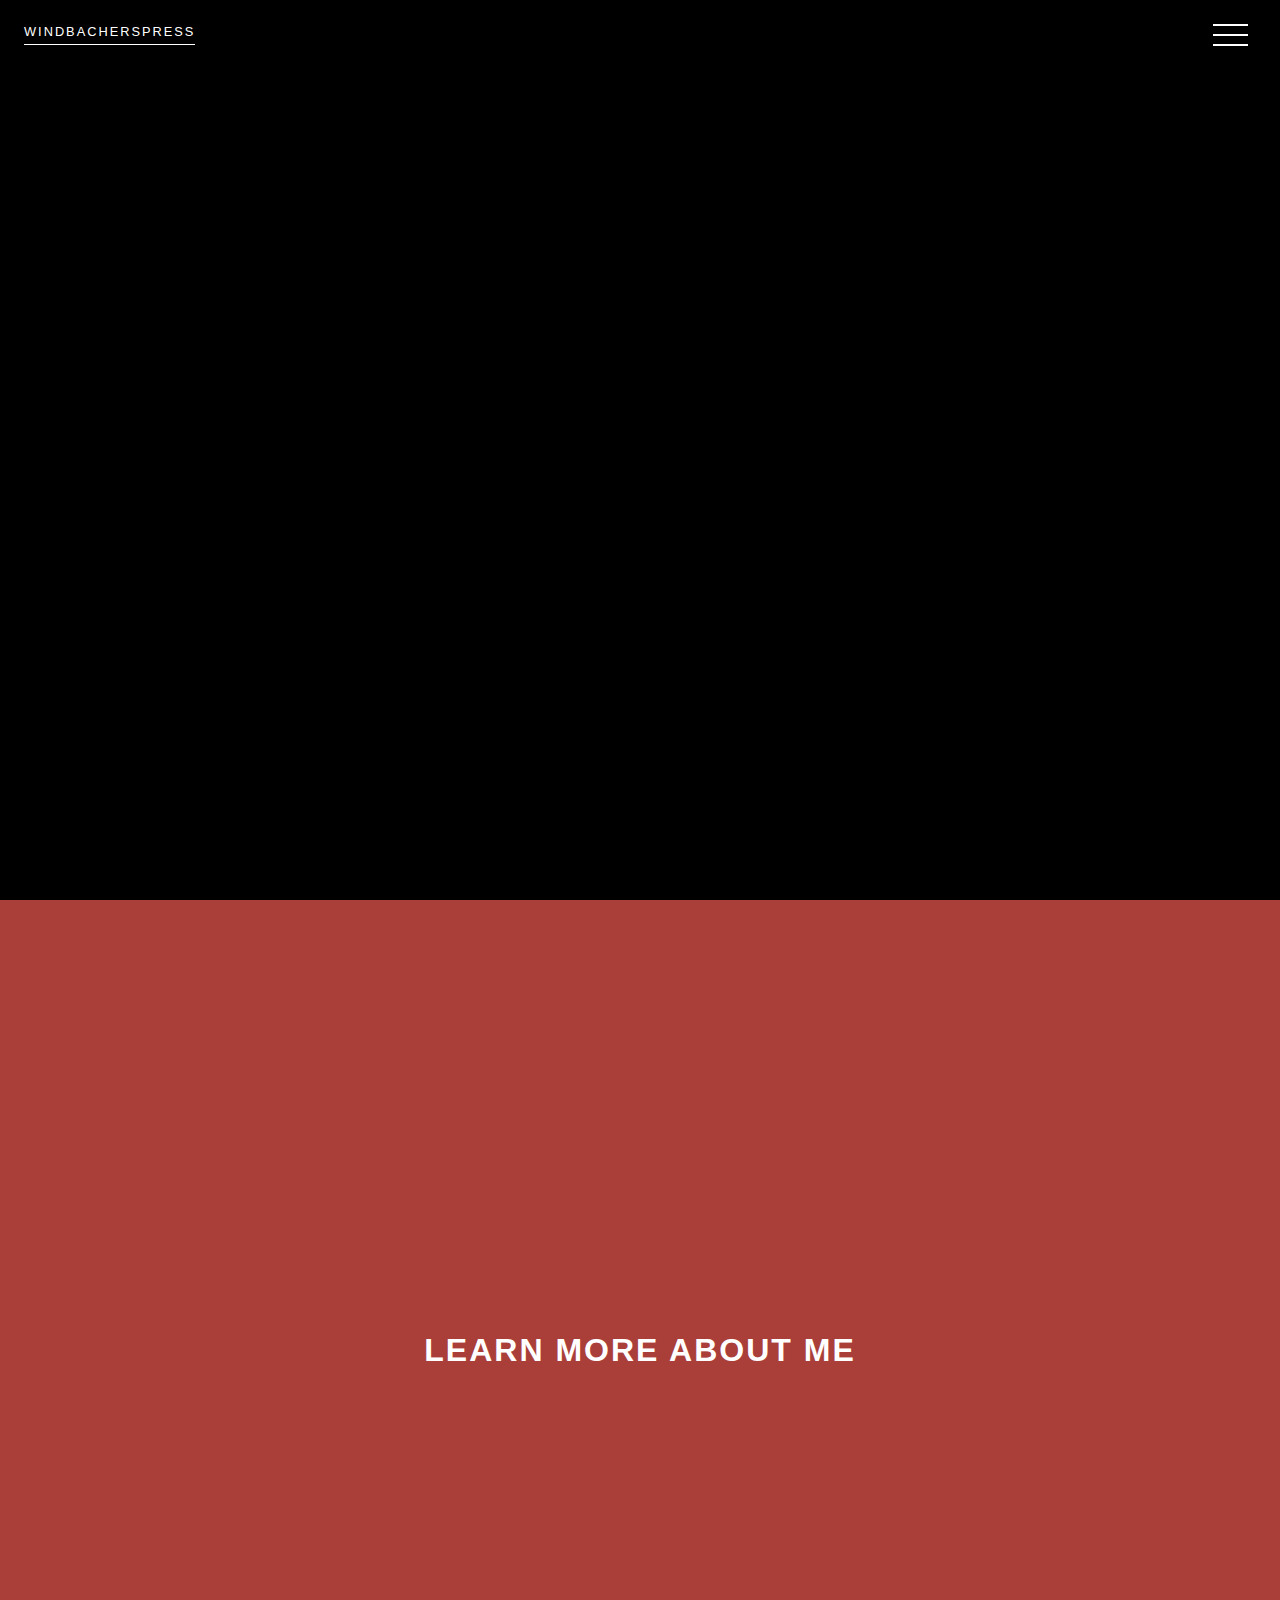
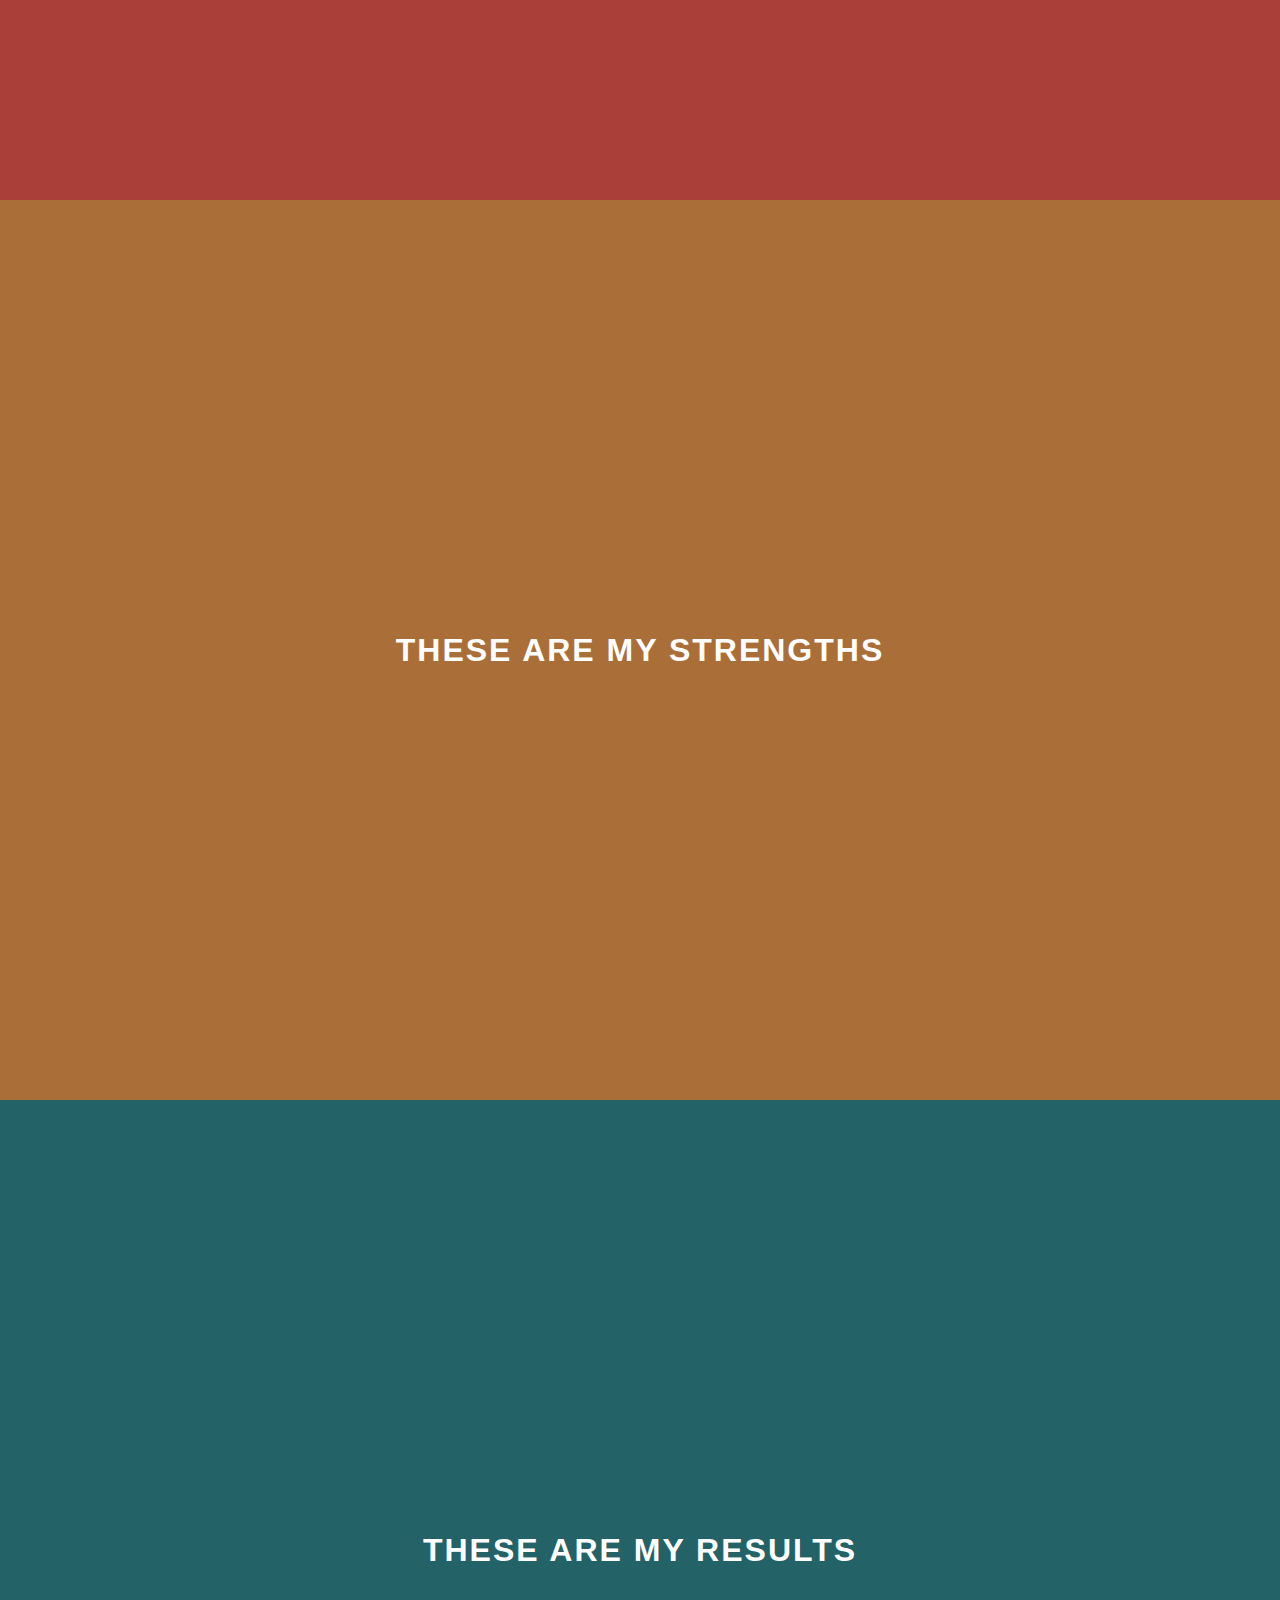
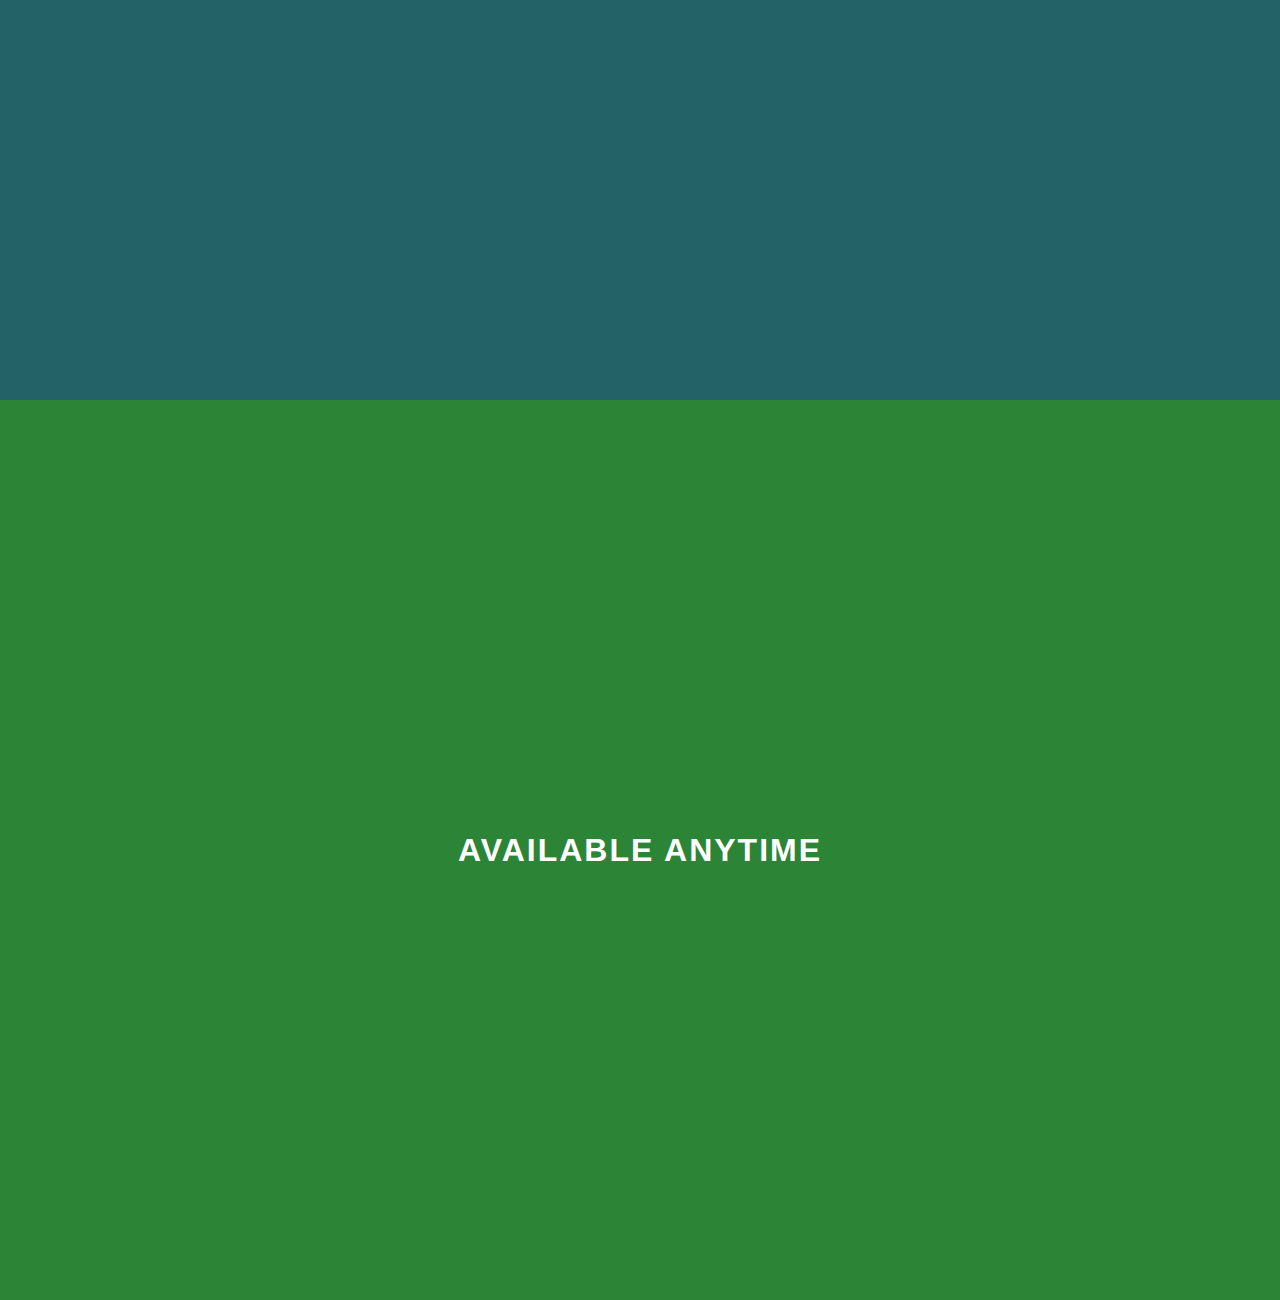
<file: index.html>
<!DOCTYPE html>
<html lang="en">
<head>
  <meta charset="UTF-8">
  <meta name="viewport" content="width=device-width, initial-scale=1.0">
  <title>Animated Navigation</title>
  <link rel="icon" type="image/png" href="https://s2.googleusercontent.com/s2favicons?domain=www.jacinto.design">
  <link rel="stylesheet" href="style.css">
</head>  
<body>
    <!-- Menu Overlay -->
    <div class="overlay overlay-slide-left" id="overlay">
    <!-- Menu Items -->
    <nav>
        <ul>
            <li id="nav-1" class="slide-out-1"><a href="#home">Home</a></li>
            <li id="nav-2"class="slide-out-2"><a href="#about">About</a></li>
            <li id="nav-3"class="slide-out-3"><a href="#skills">Skills</a></li>
            <li id="nav-4"class="slide-out-4"><a href="#projects">Projects</a></li>
            <li id="nav-5"class="slide-out-5"><a href="#contact">Contact</a></li>
        </ul>
    </nav>
    </div>
    <!-- Menu Bars  -->
    <div class="menu-bars" id="menu-bars">
        <div class="bar1"></div>
        <div class="bar2"></div>
        <div class="bar3"></div>
    </div>
  <!-- Sections -->
  <section id="home"><a href="https://jacinto.design" target="_blank">Windbacherspress</a></section>
  <section id="about"><h1>Learn More About Me</h1></section>
  <section id="skills"><h1>These Are My Strengths</h1></section>
  <section id="projects"><h1>These Are My Results</h1></section>
  <section id="contact"><h1>Available Anytime</h1></section>
  <!-- Script -->
  <script src="script.js"></script>
</body>
</html>
</file>
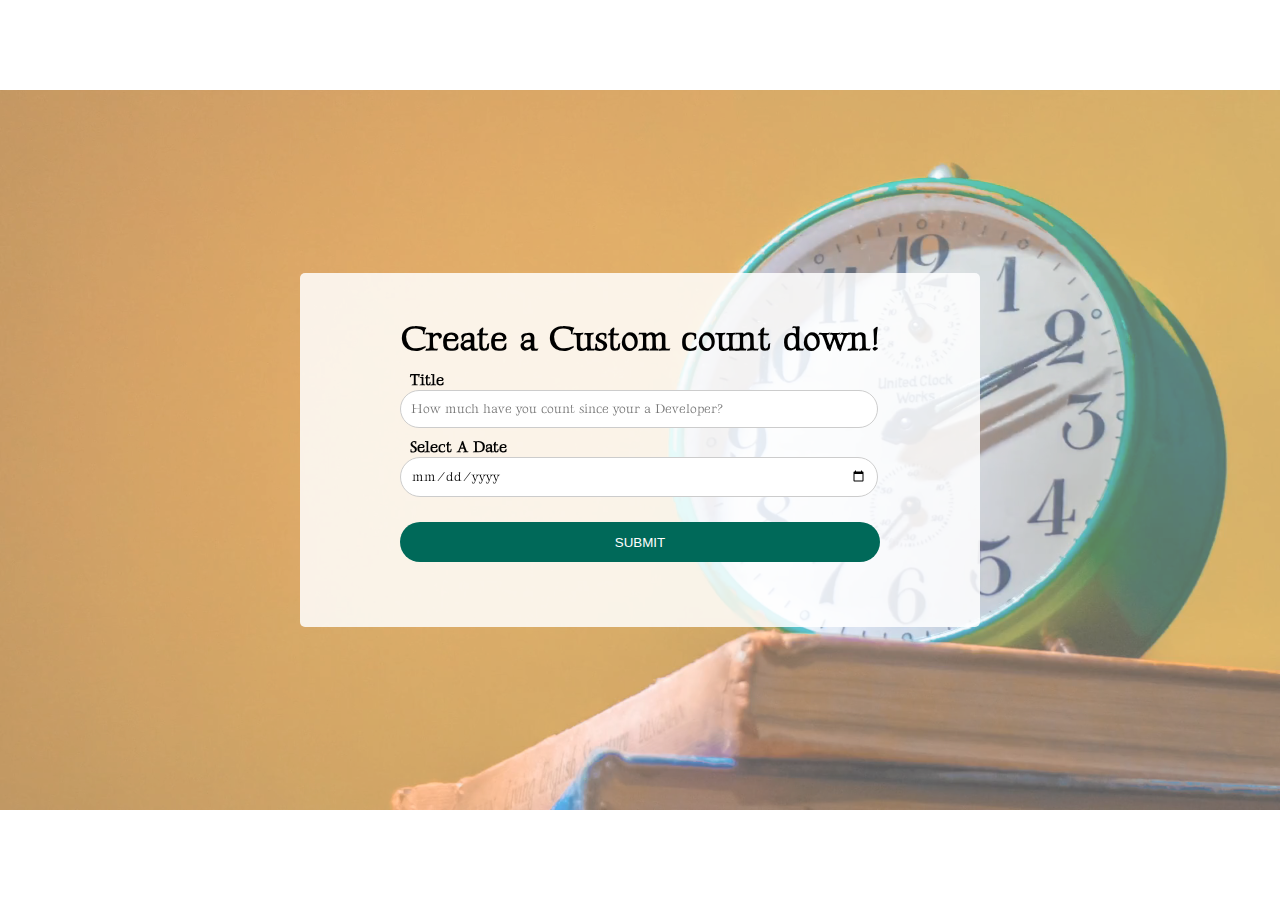
<file: count-down-project/index.html>
<!DOCTYPE html>
<html lang="en">
<head>
    <meta charset="UTF-8">
    <meta http-equiv="X-UA-Compatible" content="IE=edge">
    <meta name="viewport" content="width=device-width, initial-scale=1.0">
    <title>Custom Count Down</title>
    <link rel="icon" type="image/png" href="https://s2.googleusercontent.com/s2favicons?domain=www.jacinto.design">
    <link rel="stylesheet" href="style.css">
</head>
<body> 
    <!-- Video Background -->
    <video class="video-background" loop muted autoplay>
        <source src="time.mp4"></source>
    </video>
    <div class="video-overlay"></div>
    <div class="container">
        <!-- Input -->
        <div class="input-container" id="container">
            <h1>Create a Custom count down!</h1>
            <form class="form" id="countdownForm">
                <label for="title">Title</label>
                <input type="text" id="title" placeholder="How much have you count since your a Developer?">
                <label for="date-picker">Select A Date</label>
                <input type="date" id="date-picker">
                <button type="submit">Submit</button>
            </form>
        </div>
        <!-- Countdown -->
        <div class="countdown" id="countdown" hidden>
            <h1 id="countdown-title"></h1>
            <ul>
                <li><span></span>Days</li>
                <li><span></span>Hours</li>
                <li><span></span>Minutes</li>
                <li><span></span>Seconds</li>
            </ul>
            <button id="countdown-button">Reset</button>
        </div>
        <!-- Complete -->
        <div class="complete" id="complete" hidden>
            <h1 class="complete-title">Countdown complete</h1>
            <h1 id="complete-info"></h1>
            <button id="complete-button">New Countdown</button>
        </div>
    </div>
    <!-- Script-Link -->
    <script src="./script.js"></script>
</body>
</html>
</file>
<file: style.css>
@import url('https://fonts.googleapis.com/css2?family=Dongle:wght@300&family=Lato:wght@100;300&family=Luxurious+Roman&family=Montserrat&family=Poppins:wght@200&family=Roboto:wght@300&family=Source+Sans+Pro:wght@200&display=swap');

:root {
    --primaryColor: #fff;
    --navColor1: #21292c;
    --navColor2: #aa3e39;
    --navColor3: #aa6e39;
    --navColor4: #236267;
    --navColor5: #2c8437;
  }
  
  html {
    box-sizing: border-box;
  }
  
  body {
    margin: 0;
    background: #000;
    font-family: sans-serif, Lato;
  }
  
  /* --- Navigation Menu ------------------------------ */
  /* Overlay */
  .overlay {
      position: fixed;
      z-index: 9;
      top: 0;
      left: 0;
      width: 100vw;
      height: 100vh;
      background-color: rgba(0, 0, 0, 0.7);
      transform: translateX(-100vw);
  }

  .overlay-slide-right {
    transition: all 0.4s ease-in-out;
    transform: translateX(0);
  }
  
  .overlay-slide-left {
    transition: all 0.8s ease-in-out;
    transform: translateX(-100vw);
  }

  /* Nav Menu Items */
  nav,
  nav ul {
      height: 100vh;
      margin: 0;
      padding: 0;
  }

  nav ul {
      display: flex;
      flex-direction: column;
      justify-content: stretch;
      list-style: none;
  }

  nav ul li {
      height: 20%;
      overflow: hidden;
  }

  nav li a {
      position: relative;
      top: 45%;
      color: #fff;
      text-transform: uppercase;
      letter-spacing: 4px;
      text-decoration: none;
      display: block;
      text-align: center;
  }

  nav li a:hover {
      transform: scale(1.2);
  }

  nav li a::before {
      content: " ";
      width: 25vw;
      height: 3px;
      background-color: #fff;
      position: absolute;
      top: 47.5%;
      left: 0;
      opacity: 0;
  }

  nav li a:hover::before {
      opacity: 1;
  }

  nav li:nth-of-type(1) {
      background-color: var(--navColor1);
  }
  nav li:nth-of-type(2) {
      background-color: var(--navColor2);
  }
  nav li:nth-of-type(3) {
      background-color: var(--navColor3);
  }

  nav li:nth-of-type(4) {
      background-color: var(--navColor4);
  }

  nav li:nth-of-type(5) {
       background-color: var(--navColor5);
  }
  
  /* Slide in Animation with delay for each nav item */
    .slide-in-1 {
      animation: slide-in 0.4s linear 0.2s both;
    }

    .slide-in-2 {
      animation: slide-in 0.4s linear 0.4s both;
    }

    .slide-in-3 {
      animation: slide-in 0.4s linear 0.6s both;
    }

    .slide-in-4 {
      animation: slide-in 0.4s linear 0.8s both;
    }

    .slide-in-5 {
      animation: slide-in 0.4s linear 1s both;
    }

    @keyframes slide-in {
      from {
        transform: translateX(-100%);
      }
      to {
        transform: translateX(0);
      }
    }


    /* Slide out Animation with delay for each nav item */
    .slide-out-1 {
      animation: slide-out 0.3s linear 0.5s both;
    }

    .slide-out-2 {
      animation: slide-out 0.3s linear 0.4s both;
    }

    .slide-out-3 {
      animation: slide-out 0.3s linear 0.3s both;
    }

    .slide-out-4 {
      animation: slide-out 0.3s linear 0.2s both;
    }

    .slide-out-5 {
      animation: slide-out 0.3s linear 0.1s both;
    }

    @keyframes slide-out {
      from {
        transform: translateX(0);
      }
      to {
        transform: translateX(-100%);
      }
    }

  /* --- Menu Bars ------------------------------------ */
  .menu-bars {
    position: fixed;
    top: 1rem;
    right: 2rem;
    z-index: 10;
    display: inline;
    cursor: pointer;
  }
  
  .bar1,
  .bar2,
  .bar3 {
    width: 35px;
    height: 2px;
    background-color: #fff;
    margin: 8px 0;
    transition: 0.4s;
  }
  
  /* Rotate first bar */
  .change .bar1 {
    transform: rotate(-45deg) translate(-7px, 8px);
  }
  
  /* Fade out the second bar */
  .change .bar2 {
    opacity: 0;
  }
  
  /* Rotate last bar */
  .change .bar3 {
    transform: rotate(45deg) translate(-6px, -8px);
  }
  
  /* --- Sections ------------------------------------ */
  
  section {
    width: 100%;
    height: 100vh;
    position: relative;
    display: flex;
    justify-content: center;
    align-items: center;
    text-transform: uppercase;
    letter-spacing: 2px;
    color: var(--primaryColor);
  }
  
  section#home {
    background-image: url("https://images.unsplash.com/photo-1581453904507-626ddb717f14?ixlib=rb-1.2.1&ixid=eyJhcHBfaWQiOjEyMDd9&auto=format&fit=crop&w=2089&q=80");
    background-size: cover;
    background-position: center center;
  }
  
  section#home a {
    position: absolute;
    z-index: 2;
    top: 1.5rem;
    left: 1.5rem;
    text-decoration: none;
    font-size: 0.8rem;
    padding-bottom: 5px;
    color: var(--primaryColor);
    border-bottom: 1px solid var(--primaryColor);
  }
  
  section#about {
    background-color: var(--navColor2);
  }
  
  section#skills {
    background-color: var(--navColor3);
  }
  
  section#projects {
    background-color: var(--navColor4);
  }
  
  section#contact {
    background-color: var(--navColor5);
  }
  
  /* Media Query: Large Smartphone (Vertical) */
  @media (max-width: 600px) {
    section#home a {
      top: 1rem;
      left: 1rem;
    }
  
    .menu-bars {
      top: 0.5rem;
      right: 1rem;
    }
  }
</file>
<file: count-down-project/style.css>
@import url('https://fonts.googleapis.com/css2?family=Gideon+Roman&display=swap');

html {
    box-sizing: border-box;
  }
  
  body {
    margin: 0;
    min-height: 100vh;
    overflow-y: hidden;
    display: flex;
    align-items: center;
    font-family: Gideon Roman, sans-serif;
  }
  
  /* Video Background */
  .video-background {
    position: fixed;
    right: 0;
    bottom: 0;
    width: 100vw;
    height: auto;
  }
  
  video {
    position: absolute;
    top: 50%;
    left: 50%;
    transform: translate(-50%, -50%);
  }
  
  .video-overlay {
    position: fixed;
    left: 0;
    top: 0;
    height: 100vh;
    width: 100vw;
    background-color: rgba(255, 255, 255, 0.35);
  }
  
  /* Container */
  .container {
    min-width: 580px;
    min-height: 304px;
    color: black;
    margin: 0 auto;
    padding: 25px 50px;
    border-radius: 5px;
    z-index:  2;
    display: flex;
    justify-content: center;
    background-color: rgba(255, 255, 255, 0.85);
  }
  
  .input-container {
    position: relative;
    top: 20px;
  }
  
  h1 {
    font-size: 35px;
    text-align: center;
    margin-top: 0;
    margin-bottom: 10px;
  }
  
  /* Form */
  .form {
    width: 480px;
  }
  
  label {
    font-weight: bold;
    margin-left: 10px;
  }
  
  input {
    width: 95%;
    margin-bottom: 10px;
    padding: 10px;
    border: 1px solid #ccc;
    border-radius: 20px;
    background: #fff;
    outline: none;
    font-family: Gideon Roman, sans-serif;
  }
  
  /* Button */
  button {
    width: 100%;
    height: 40px;
    border-radius: 20px;
    margin-top: 15px;
    border: none;
    text-transform: uppercase;
    background: #006959;
    color: white;
    cursor: pointer;
    outline: none;
  }

  button:hover {
    filter: brightness(110%);
  }
  
  /* Countdown */
  ul {
    margin-left: -45px;
  }
  
  li {
    display: inline-block;
    font-size: 30px;
    list-style-type: none;
    padding: 10px;
    text-transform: uppercase;
  }
  
  li span {
    display: block;
    font-size: 80px;
    text-align: center;
  }
  
  /* Complete */
  .complete {
    position: relative;
    top: 60px;
  }
  
  .complete-title {
    animation: complete 4s infinite;
  }

  @keyframes complete {
    0% {
      color: rgb(255, 102, 222);
    }

    25% {
      color: rgb(116, 226, 13);
    }

    50%{
      color: rgb(102, 255, 242);
      transform: scale(1.5);
    }

    75% {
      color: rgb(219, 102, 255);
    }

    100% {
      color: rgb(156, 102, 255);
    }
  }
  
  /* Media Query: Large Smartphone (Vertical) */
  @media screen and (max-width: 600px) {
    .video-background {
      height: 100vh;
      width: 100vw;
    }
    
    video {
      object-fit: cover;
      object-position: 70%;
      margin-top: -1px;
    }
  
    .container {
      min-width: unset;
      width: 95vw;
      min-height: 245px;
      padding: 20px;
      margin: 10px;
    }
  
    .input-container {
      top: unset;
    }
  
    .countdown {
      position: relative;
      top: 10px;
    }
  
    .form {
      width: unset;
    }
  
    input {
      width: 93%;
    }
  
    h1 {
      font-size: 20px;
    }
  
    li {
      font-size: 15px;
    }
  
    li span {
      font-size: 40px;
    }
  }
</file>
